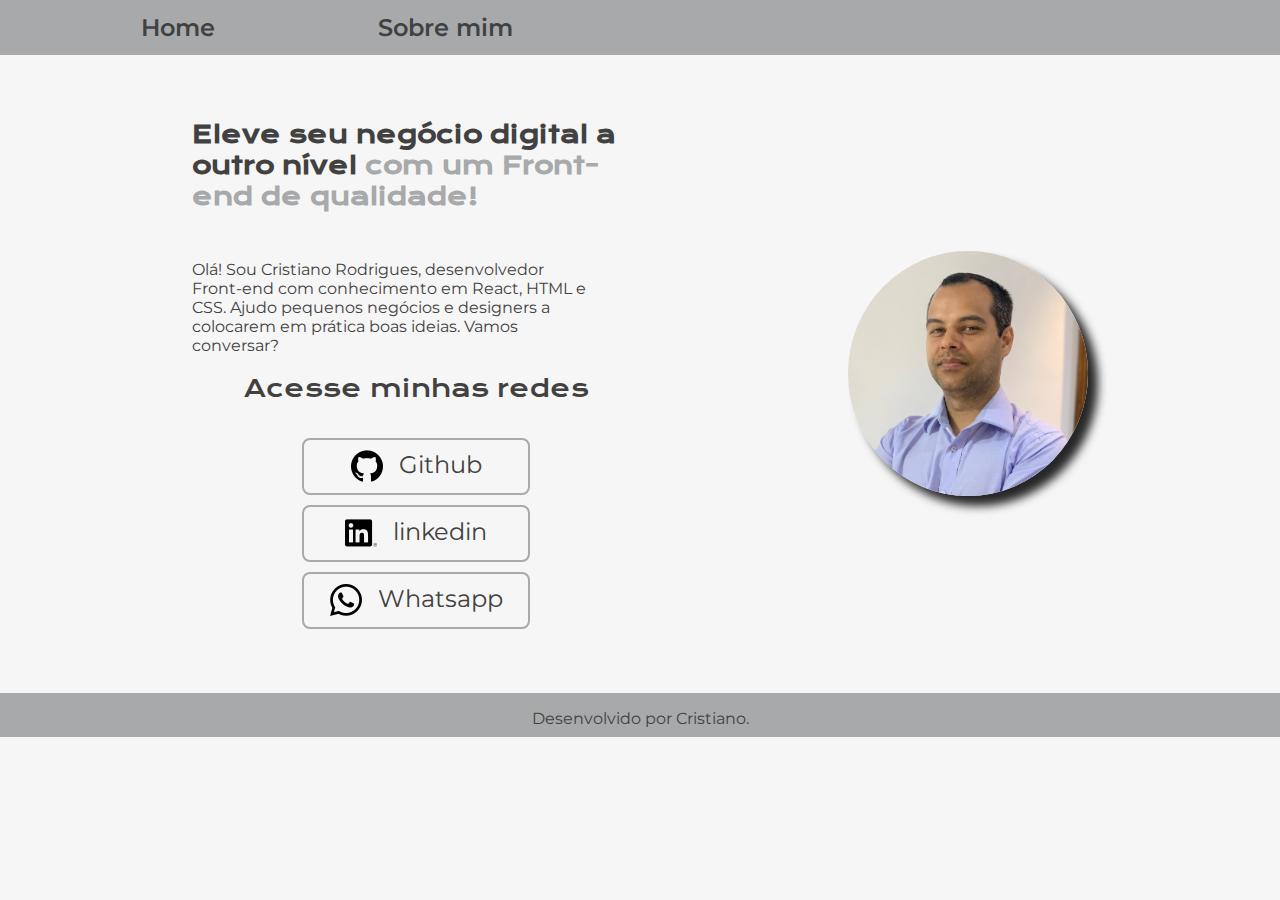
<file: Index.html>
<!DOCTYPE html>
<html lang="pt-br">

<head>
    <meta charset="UTF-8">
    <meta http-equiv="X-UA-Compatible" content="IE=edge">
    <meta name="viewport" content="width=device-width, initial-scale=1.0">
    <title>Portifolio</title>
    <link rel="stylesheet" href="./styles/style.css">
</head>

<body>
    <header class="cabecalho">
        <nav class="cabecalho__menu">
            <a class="cabecalho__menu__link" href="index.html">Home</a>
            <a class="cabecalho__menu__link" href="about.html">Sobre mim</a>
        </nav>
    </header>
    <main class="apresentacao">
        <section class="apresentacao__conteudo">
            <h1 class="apresentacao__conteudo__titulo">Eleve seu negócio digital a outro nível<strong 
            class="titulo-destaque"> com um Front-end de qualidade!
            </strong></h1>
            <p class="apresentacao__conteudo__texto">Olá! Sou Cristiano Rodrigues, desenvolvedor
            Front-end com conhecimento em React, HTML e
            CSS. Ajudo pequenos negócios e designers a
            colocarem em prática boas ideias. Vamos
            conversar?</p>
            <div class="apresentacao__links">
                <h2 class="apresentacao__links__subtitulo">Acesse minhas redes</h2>
                <a class="apresentacao__links__navegacao" href="https://github.com/CristianoRodr">
                    <img src="./assets/github.png">
                    Github
                </a>
                <a class="apresentacao__links__navegacao" href="https://linkedin.com/in/cristiano-rodrigues-dev/">
                    <img src="./assets/linkedin.png">
                    linkedin
                </a>
                <a class="apresentacao__links__navegacao" href="https://wa.me/5521995151581">
                    <img src="./assets/whatsapp.png">
                    Whatsapp
                </a>
            </div>
        </section>
        <img class="apresentacao__imagem" src="./assets/Cristiano.jpeg" alt="Foto de Cristiano">
    </main>
    <footer class="rodape">
        <p>Desenvolvido por Cristiano.</p>
    </footer>
</body>

</html>
</file>
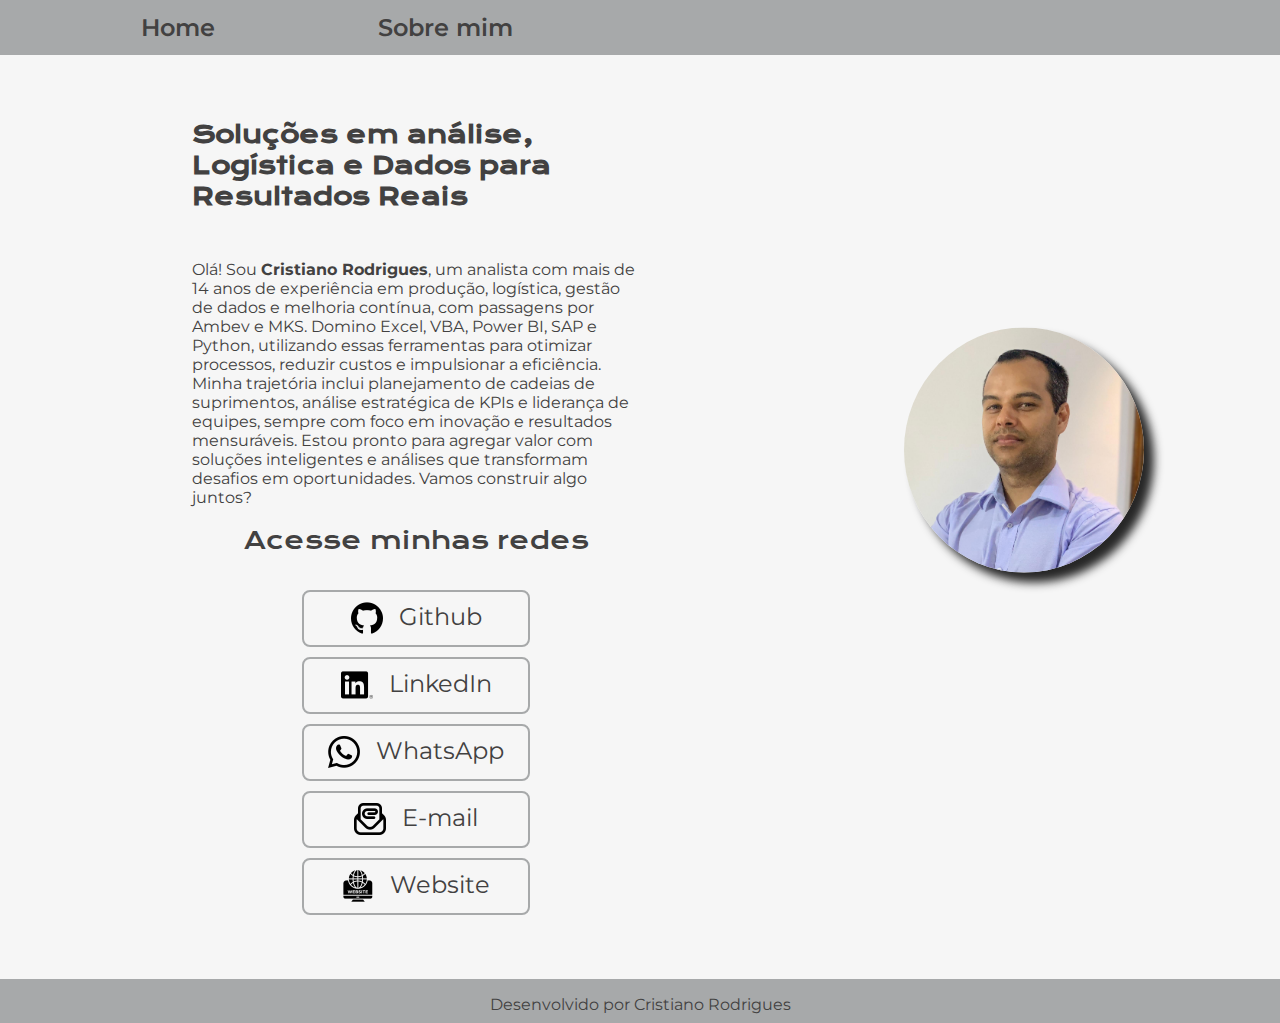
<file: index.html>
<!DOCTYPE html>
<html lang="pt-br">
<head>
    <meta charset="UTF-8">
    <meta http-equiv="X-UA-Compatible" content="IE=edge">
    <meta name="viewport" content="width=device-width, initial-scale=1.0">
    <meta name="description" content="Portfólio de Cristiano Rodrigues - Analista, Logística e Dados">
    <title>Portfólio - Cristiano Rodrigues</title>
    <link rel="stylesheet" href="./styles/style.css">
</head>
<body>
    <header class="cabecalho">
        <nav class="cabecalho__menu">
            <a class="cabecalho__menu__link" href="index.html">Home</a>
            <a class="cabecalho__menu__link" href="about.html">Sobre mim</a>
        </nav>
    </header>
    <main class="apresentacao">
        <section class="apresentacao__conteudo">
            <h1 class="apresentacao__conteudo__titulo">Soluções em análise, Logística e Dados para Resultados Reais</h1>
            <p class="apresentacao__conteudo__texto">Olá! Sou <strong>Cristiano Rodrigues</strong>, um analista com mais de 14 anos de experiência em produção, logística, gestão de dados e melhoria contínua, com passagens por Ambev e MKS. Domino Excel, VBA, Power BI, SAP e Python, utilizando essas ferramentas para otimizar processos, reduzir custos e impulsionar a eficiência. Minha trajetória inclui planejamento de cadeias de suprimentos, análise estratégica de KPIs e liderança de equipes, sempre com foco em inovação e resultados mensuráveis. Estou pronto para agregar valor com soluções inteligentes e análises que transformam desafios em oportunidades. Vamos construir algo juntos?</p>
            <div class="apresentacao__links">
                <h2 class="apresentacao__links__subtitulo">Acesse minhas redes</h2>
                <a class="apresentacao__links__navegacao" href="https://github.com/CristianoRodr">
                    <img src="./assets/github.png" alt="Github">
                    Github
                </a>
                <a class="apresentacao__links__navegacao" href="https://linkedin.com/in/cristiano-rodrigues-dev/">
                    <img src="./assets/linkedin.png" alt="LinkedIn">
                    LinkedIn
                </a>
                <a class="apresentacao__links__navegacao" href="https://wa.me/5521995151581">
                    <img src="./assets/whatsapp.png" alt="WhatsApp">
                    WhatsApp
                </a> 
                <a class="apresentacao__links__navegacao" href="mailto:cristrc@me.com">
                    <img src="./assets/Email.png" alt="E-mail">
                    E-mail
                </a>
                <a class="apresentacao__links__navegacao" href="https://cristianorodr.github.io/Website/">
                    <img src="./assets/Web.png" alt="Site">
                    Website
                </a>
            </div>
        </section>
        <img class="apresentacao__imagem fixed" src="./assets/Cristiano.jpeg" alt="Foto de Cristiano Rodrigues">
    </main>
    <footer class="rodape">
        <p>Desenvolvido por Cristiano Rodrigues</p>
    </footer>
</body>
</html>
</file>
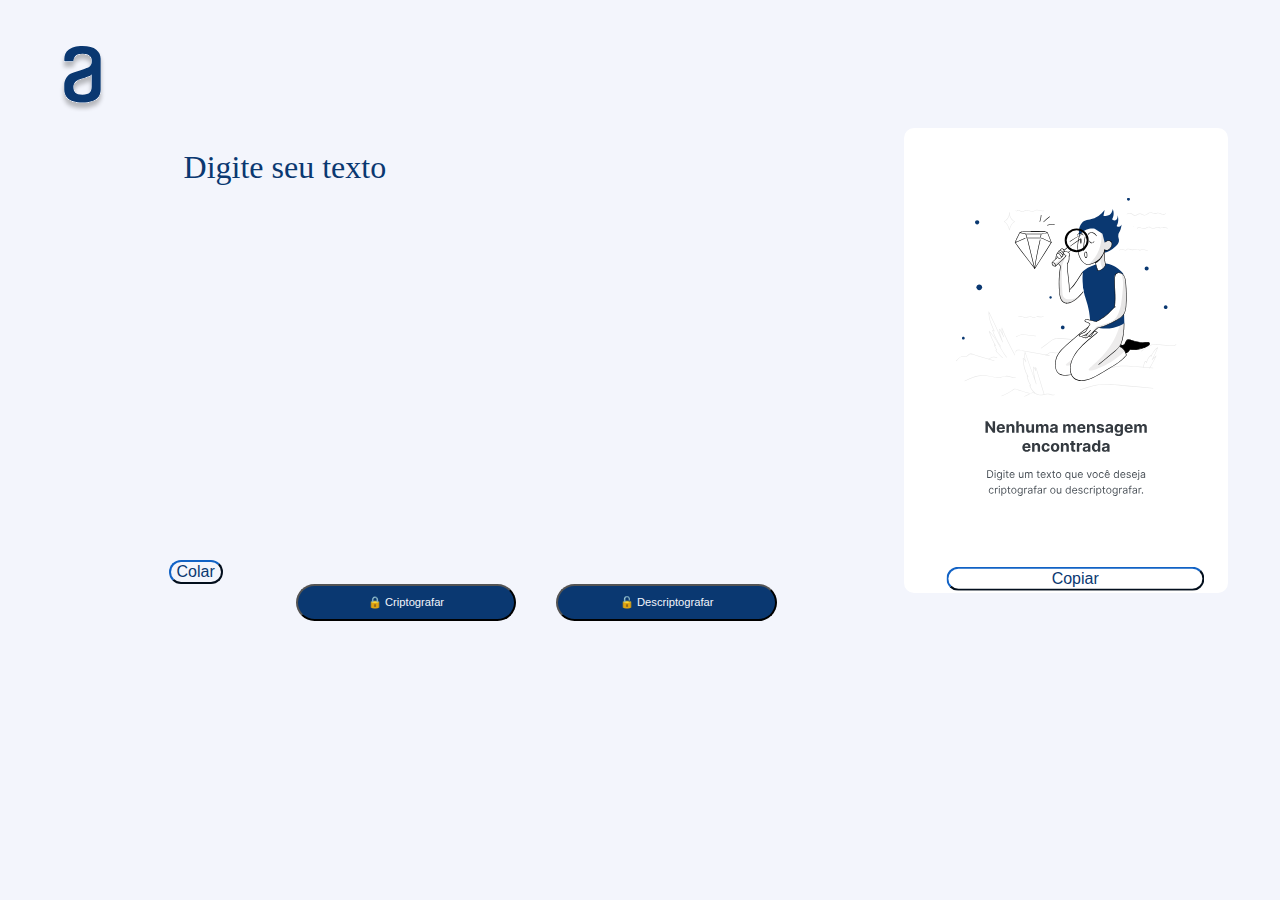
<file: DesafioAalura01/index.html>
<!DOCTYPE html>
<html lang="pt-br">

<head>
    <meta charset="UTF-8">
    <meta http-equiv="X-UA-Compatible" content="IE=edge">
    <meta name="viewport" content="width=device-width, initial-scale=1.0">
    <title>&#128275; KEY &#128274;</title>
    <link rel="stylesheet" href="./styles/style.css">
</head>

<body>
    <header>
        <img class="logo" src="./assets/AAlura.svg" alt="A Alura">
    </header>
    
    <main class="page">

        <div class="conteudo">
            <div class="coluna1">            
                <textarea id="inputText" rows="20" cols="100%" placeholder="Digite seu texto"></textarea><br><br>
                <button  class="botaoColar"  onclick="pasteText()">Colar</button>
                <div class="conteudo-botao">
                    <button class="botao" onclick="encryptText('encrypt')">
                        &#128274; Criptografar
                    </button>
                    <button class="botao" onclick="encryptText('decrypt')">
                        &#128275; Descriptografar
                    </button>
                </div>
            </div>
            <div class="coluna2">
                <div class="output">
                    <textarea id="outputText" rows="4" cols="50" readonly placeholder="Nenhuma mensagem encontrada"></textarea>
                    <img id="lupaImg" src="./assets/Lupa.svg" alt="Lupa">
                    <button  class="botaoCopiar" onclick="copyText()">Copiar </button>
                </div>
            </div>
        </div>
        
    </main>
    


    <script>
        function encryptText(action) {
            var inputText = document.getElementById('inputText').value;
            var outputText = '';

            if (action === 'encrypt') {
                for (var i = 0; i < inputText.length; i++) {
                    var charCode = inputText.charCodeAt(i);
                    outputText += String.fromCharCode(charCode + 1);
                }
            } else if (action === 'decrypt') {
                for (var i = 0; i < inputText.length; i++) {
                    var charCode = inputText.charCodeAt(i);
                    outputText += String.fromCharCode(charCode - 1);
                }
            }

            document.getElementById('outputText').value = outputText;
        }

        function copyText() {
            var outputText = document.getElementById('outputText');
            outputText.select();
            document.execCommand('copy');
            
        }

        function pasteText() {
  var inputText = document.getElementById('inputText');
  inputText.focus();

   (navigator.clipboard) 
    navigator.clipboard.readText().then(function(texto) {
      inputText.value = texto;
    });
}

document.getElementById('inputText').addEventListener('input', function() {
    var lupaImg = document.getElementById('lupaImg');
    if (this.value === '') {
        lupaImg.style.display = 'block'; 
    } else {
        lupaImg.style.display = 'none'; 
    }
});
    </script>
</body>

</html>
</file>
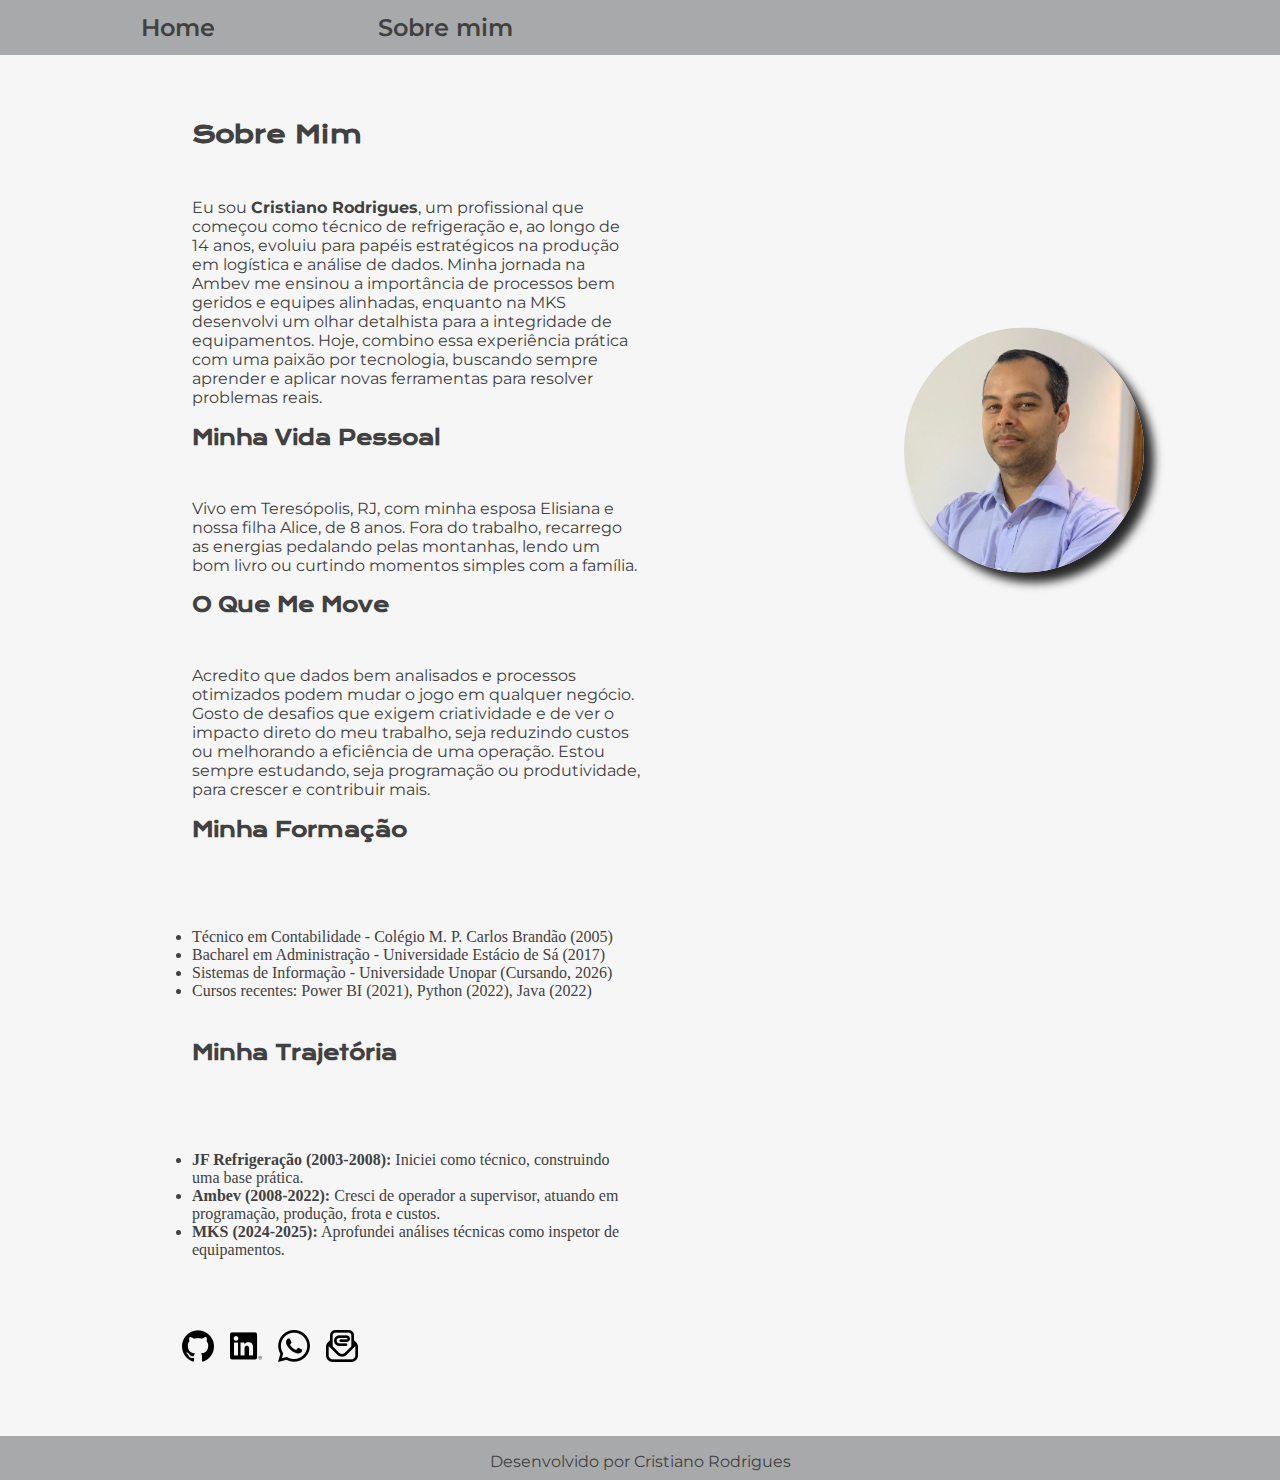
<file: about.html>
<!DOCTYPE html>
<html lang="pt-br">
<head>
    <meta charset="UTF-8">
    <meta http-equiv="X-UA-Compatible" content="IE=edge">
    <meta name="viewport" content="width=device-width, initial-scale=1.0">
    <meta name="description" content="Sobre Cristiano Rodrigues - Analista de Logística e Dados">
    <title>Sobre Mim - Cristiano Rodrigues</title>
    <link rel="stylesheet" href="./styles/style.css">
    <style>
        .apresentacao__links__redes {
            display: flex;
            justify-content: center;
            gap: 16px;
            margin-top: 20px;
        }
        .apresentacao__links__redes a {
            display: flex;
            align-items: center;
            justify-content: center;
        }
        .apresentacao__links__redes img {
            width: 32px;
            height: 32px;
        }
        .apresentacao__conteudo__texto ul {
            list-style-type: disc;
            margin-left: 20px;
        }
    </style>
</head>
<body>
    <header class="cabecalho">
        <nav class="cabecalho__menu">
            <a class="cabecalho__menu__link" href="index.html">Home</a>
            <a class="cabecalho__menu__link" href="about.html">Sobre mim</a>
        </nav>
    </header>

    <main class="apresentacao">
        <section class="apresentacao__conteudo">
            <h1 class="apresentacao__conteudo__titulo">Sobre Mim</h1>
            <p class="apresentacao__conteudo__texto">Eu sou <strong>Cristiano Rodrigues</strong>, um profissional que começou como técnico de refrigeração e, ao longo de 14 anos, evoluiu para papéis estratégicos na produção em logística e análise de dados. Minha jornada na Ambev me ensinou a importância de processos bem geridos e equipes alinhadas, enquanto na MKS desenvolvi um olhar detalhista para a integridade de equipamentos. Hoje, combino essa experiência prática com uma paixão por tecnologia, buscando sempre aprender e aplicar novas ferramentas para resolver problemas reais.</p>

            <h2 class="apresentacao__conteudo__subtitulo">Minha Vida Pessoal</h2>
            <p class="apresentacao__conteudo__texto">Vivo em Teresópolis, RJ, com minha esposa Elisiana e nossa filha Alice, de <span id="idade-alice"></span> anos. Fora do trabalho, recarrego as energias pedalando pelas montanhas, lendo um bom livro ou curtindo momentos simples com a família.</p>

            <h2 class="apresentacao__conteudo__subtitulo">O Que Me Move</h2>
            <p class="apresentacao__conteudo__texto">Acredito que dados bem analisados e processos otimizados podem mudar o jogo em qualquer negócio. Gosto de desafios que exigem criatividade e de ver o impacto direto do meu trabalho, seja reduzindo custos ou melhorando a eficiência de uma operação. Estou sempre estudando, seja programação ou produtividade, para crescer e contribuir mais.</p>

            <h2 class="apresentacao__conteudo__subtitulo">Minha Formação</h2>
            <p class="apresentacao__conteudo__texto">
                <ul>
                    <li>Técnico em Contabilidade - Colégio M. P. Carlos Brandão (2005)</li>
                    <li>Bacharel em Administração - Universidade Estácio de Sá (2017)</li>
                    <li>Sistemas de Informação - Universidade Unopar (Cursando, 2026)</li>
                    <li>Cursos recentes: Power BI (2021), Python (2022), Java (2022)</li>
                </ul>
            </p>

            <h2 class="apresentacao__conteudo__subtitulo">Minha Trajetória</h2>
            <p class="apresentacao__conteudo__texto">
                <ul>
                    <li><strong>JF Refrigeração (2003-2008):</strong> Iniciei como técnico, construindo uma base prática.</li>
                    <li><strong>Ambev (2008-2022):</strong> Cresci de operador a supervisor, atuando em programação, produção, frota e custos.</li>
                    <li><strong>MKS (2024-2025):</strong> Aprofundei análises técnicas como inspetor de equipamentos.</li>
                </ul>
            </p>

            <div class="apresentacao__links__redes">
                <a href="https://github.com/CristianoRodr"><img src="./assets/github.png" alt="Github"></a>
                <a href="https://linkedin.com/in/cristiano-rodrigues-dev/"><img src="./assets/linkedin.png" alt="LinkedIn"></a>
                <a href="https://wa.me/5521995151581"><img src="./assets/whatsapp.png" alt="WhatsApp"></a>
                <a href="mailto:cristrc@me.com"><img src="./assets/Email.png" alt="E-mail"></a>
            </div>
        </section>
        <img class="apresentacao__imagem fixed" src="./assets/Cristiano.jpeg" alt="Foto de Cristiano Rodrigues">
    </main>

    <footer class="rodape">
        <p>Desenvolvido por Cristiano Rodrigues</p>
    </footer>

    <script>
        function calcularIdade(dataNascimento) {
            const hoje = new Date();
            const nascimento = new Date(dataNascimento);
            let idade = hoje.getFullYear() - nascimento.getFullYear();
            const mes = hoje.getMonth() - nascimento.getMonth();
            if (mes < 0 || (mes === 0 && hoje.getDate() < nascimento.getDate())) {
                idade--;
            }
            return idade;
        }
        const dataNascimentoAlice = '2017-09-02';
        const idadeAlice = calcularIdade(dataNascimentoAlice);
        document.getElementById('idade-alice').textContent = idadeAlice;
    </script>
</body>
</html>
</file>
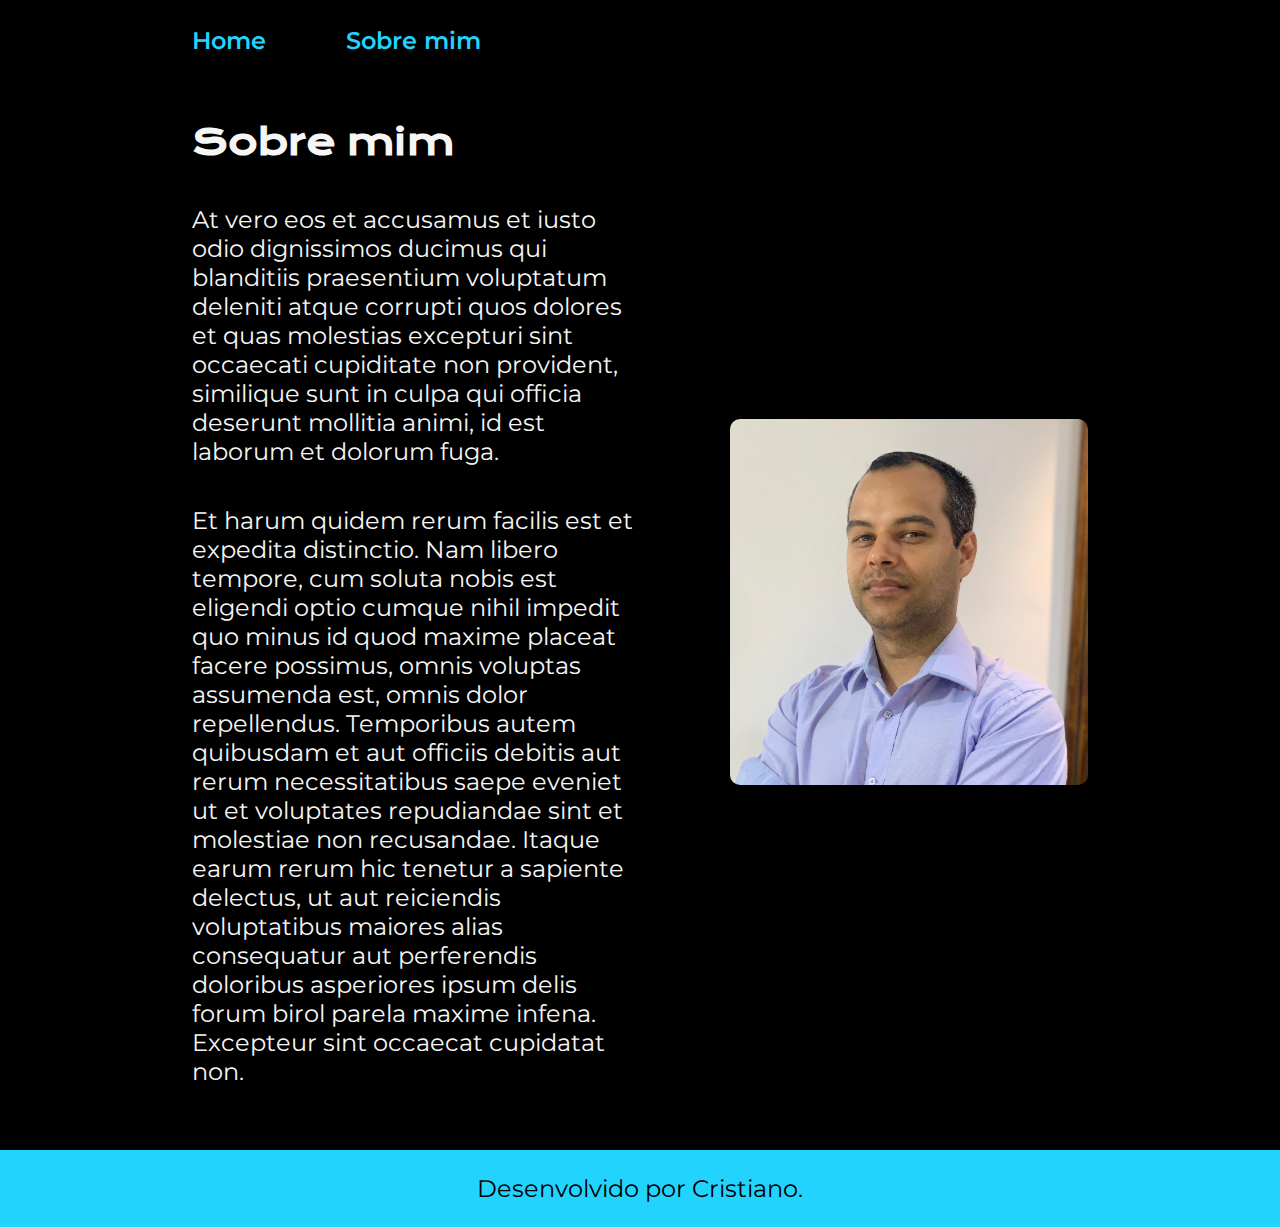
<file: Projetos/Portifolio-01/about.html>
<!DOCTYPE html>
<html lang="pt-br">

<head>
    <meta charset="UTF-8">
    <meta http-equiv="X-UA-Compatible" content="IE=edge">
    <meta name="viewport" content="width=device-width, initial-scale=1.0">
    <title>Sobre mim</title>
    <link rel="stylesheet" href="./styles/style.css">
</head>

<body>
    <header class="cabecalho">
        <nav class="cabecalho__menu">
            <a class="cabecalho__menu__link" href="index.html">Home</a>
            <a class="cabecalho__menu__link" href="about.html">Sobre mim</a>
        </nav>
    </header>

    <main class="apresentacao">
        <section class="apresentacao__conteudo">
            <h1 class="apresentacao__conteudo__titulo">Sobre mim</h1>
            <p class="apresentacao__conteudo__texto">At vero eos et accusamus et iusto odio dignissimos ducimus qui blanditiis praesentium voluptatum deleniti
                atque corrupti quos dolores et quas molestias excepturi sint occaecati cupiditate non provident,
                similique sunt in culpa qui officia deserunt mollitia animi, id est laborum et dolorum fuga.
            </p>
            <p class="apresentacao__conteudo__texto">
                Et harum quidem rerum facilis est et expedita distinctio. Nam libero tempore, cum soluta nobis est
                eligendi optio cumque nihil impedit quo minus id quod maxime placeat facere possimus, omnis voluptas
                assumenda est, omnis dolor repellendus. Temporibus autem quibusdam et aut officiis debitis aut rerum
                necessitatibus saepe eveniet ut et voluptates repudiandae sint et molestiae non recusandae. Itaque earum
                rerum hic tenetur a sapiente delectus, ut aut reiciendis voluptatibus maiores alias consequatur aut
                perferendis doloribus asperiores ipsum delis forum birol parela maxime infena. Excepteur sint occaecat
                cupidatat non.</p>
        </section>
        <img class="apresentacao__imagem" src="./assets/Cristiano.jpeg" alt="Foto de Cristiano">
    </main>

    <footer class="rodape">
        <p>Desenvolvido por Cristiano.</p>
    </footer>
</body>

</html>
</file>
<file: styles/style.css>
@import url('https://fonts.googleapis.com/css2?family=Krona+One&family=Montserrat:wght@400;600&display=swap');

:root {
    --cor-primaria: #424141;
    --cor-secundaria: #F6F6F6;
    --cor-terciaria: #a7a9aa;
    --cor-hover: #272727;

    --fonte-primaria: 'Krona One', sans-serif;
    --fonte-secundaria: 'Montserrat', sans-serif;
}
*{
    margin: 0;
    padding: 0;
}

body{
    box-sizing: border-box;
    background-color: var(--cor-secundaria);
    color: var(--cor-primaria);
}

.cabecalho{
    background-color: var(--cor-terciaria) ;
  
}
.cabecalho__menu__link:hover{
    background-color: var(--cor-primaria);
    color: var(--cor-secundaria);
}
.cabecalho__menu{
    display: flex;
    gap: 10px;
    
}
.cabecalho__menu__link{
    font-family: var(--fonte-secundaria);
    font-size: 1.5rem;
    font-weight: 600;
    color: var(--cor-primaria);
    text-decoration: none;
    padding: 1%;
    border-radius: 5%;
    margin-left: 10%;
}
.apresentacao{
    padding: 5% 15%;
    display: flex;
    align-items: center;
    justify-content: space-between;

    
}
.apresentacao__conteudo{
    width: 50%;
    display: flex;
    flex-direction: column;
   
}

.apresentacao__conteudo__titulo{
    font-size: 1.5rem;
    font-family: var(--fonte-primaria);
}

.apresentacao__conteudo__subtitulo{
    font-size: 1.25rem;
    font-family: var(--fonte-primaria);
   
}
.titulo-destaque{
    color: var(--cor-terciaria);
}
.apresentacao__conteudo__texto{
    font-size: 1rem;
    font-family: var(--fonte-secundaria);
    white-space: pre-line;
    margin-bottom: 4%;
}

.apresentacao__links{
    display: flex;
    flex-direction: column;
    justify-content: space-between;
    align-items: center;
    gap: 10px;
}
.apresentacao__links__subtitulo{
    font-family: var(--fonte-primaria);
    font-weight: 400;
    font-size: 1.5rem;
}
.apresentacao__links__navegacao{
    display: flex;
    justify-content: center;
    gap: 16px;
    border: 2px solid var(--cor-terciaria);
    width: 50%;
    text-align: center;
    border-radius: 8px;
    font-size: 1.5rem;
    font-weight: 400;
    padding: 10.5px 0;
    text-decoration: none;
    color: var(--cor-primaria);
    font-family: var(--fonte-secundaria);
}
.apresentacao__links__redes{
    display: flex;
    justify-content: center;
    gap: 30px;
    width: 5%;
    text-align: center;
    font-size: 1.5rem;
    font-weight: 400;
    padding: 10.5px 0;
    text-decoration: none;
    color: var(--cor-secundaria);
    font-family: var(--fonte-secundaria);
    margin-left: 15%;
}

.apresentacao__links__navegacao:hover{
    background-color: var(--cor-hover);
    color: var(--cor-secundaria);
}
.apresentacao__imagem{
    width: 30ch;
    min-width: 10%;
    border-radius:50%;
    box-shadow: 10px 10px 10px var(--cor-hover)
    
}
.fixed {
    position: fixed;
    top: 50%;
    left: 80%;
    transform: translate(-50%, -50%);
}

.rodape{
    color: var(--cor-primaria);
    background-color: var(--cor-terciaria);
    padding: 2px 0;
    text-align: center;
    font-family: var(--fonte-secundaria);
    font-size: 1rem;
    line-height: 0;
    font-weight: 400;
    bottom: 0;
}


/* Responsividade */
h1, h2 {
    margin-bottom: 1.5rem; 
}

p {
    margin-top: 1.5rem; 
    margin-bottom: 1rem;
}

@media (max-width: 1200px) {
    .cabecalho{
         padding: 2%;  
    }
    .cabecalho__menu{
        justify-content: center;
    }
    .apresentacao{
        flex-direction: column-reverse;
        padding: 5%;
    }
    .apresentacao__conteudo{
        width: auto;
    }
    .fixed {
        width: 20ch;
        position:relative;
        margin-top: 15%;
        left: 15%;
        min-width: 150px;
        min-height: 150px;
    }
    .rodape{
        padding: 5px;
        font-size: 1rem;
    }
    
}
@media (max-width: 450px) {
    .apresentacao__imagem {
      margin: 25% auto auto 35%;
    }
}
</file>
<file: DesafioAalura01/styles/style.css>
@import url('https://fonts.googleapis.com/css2?family=Krona+One&family=Montserrat:wght@400;600&display=swap');

:root {
    --cor-primaria: #F3F5FC;
    --cor-secundaria: #0A3871;
    --cor-terciaria: #495057;
    --cor-hover: #343A40;
}
.header{
    max-width: 20px;;
}


body {
    box-sizing: border-box;
    background-color: var(--cor-primaria);
    color: var(--cor-secundaria);
    font-family: sans-serif;
}

.logo {
    margin: 3% auto auto auto;
    background-position-y: top;
    width: 150px;
}
.page {
    margin: 1% auto auto 3%;

}

::placeholder{
    font-family: 'Inter';
    font-style: 1rem;
    font-weight: 500;
    font-size: 2rem;
    line-height: 150%;
    color: var(--cor-secundaria);


}

.conteudo-botao{
    display: flex;
    gap: 40px;
    justify-content: center;
}



.coluna1{
    position: relative;
    width: 60%;
    flex-direction: column;
    float: left;
    margin-left: 10%;
}

#inputText{
    font-family: 'Inter', Courier, monospace;
    font-size: 2rem;
    z-index: 1;
    border-radius: 10px;
    width: 90%;
    height: 18cap;
    resize: none;
    position: relative;
    padding: 15px;
    color: var(--cor-secundaria);
    background-color: transparent;
    border: none;

}
#lupaImg{
    z-index: 2;
    position: absolute;  
    top: 50%; 
    left: 50%; 
    transform: translate(-60%, -55%);
    pointer-events: none;
    max-width: 60%;

}
#outputText{
    border: none;
    font-family: 'Inter', Courier, monospace;
    font-size: 1.5cap;
    z-index: 1;
    border-radius: 10px;
    width: 80%;
    height: 40cap;
    size: 90%;
    resize: none;
    position: relative;
    padding: 15px;
    color: var(--cor-secundaria);
}

.botaoColar {
    
    background-color: transparent; 
    color: var(--cor-secundaria);
    font-size: 1rem;
    padding: 1.5cap auto;
    border-color: var(--cor-secundaria);
    border-radius: 20px; 
    cursor: pointer;
   

 
}
.botaoCopiar {
    
    
    background-color: transparent; 
    color: var(--cor-secundaria);
    font-size: 1rem;
    padding: 1.5cap auto;
    width: 70%;
    border-color: var(--cor-secundaria);
    border-radius: 20px; 
    cursor: pointer;
    z-index: 1;
    position: absolute;  
    top: 95%; 
    left: 50%; 
    transform: translate(-55%, -30%);
}

.botao:hover {
    background-color: #aeb5bd;
}

.coluna2{
    position: relative;
    width: 30%;
    flex-direction: column;
    float: right;
   
    
}
  
.botao {
    cursor: pointer;
    background-color: var(--cor-secundaria);
    width: 30%;
    text-align: center;
    border-radius: 30px;
    font-size: 0.7rem;
    padding: 10px 20px;
    text-decoration: none;
    color: var(--cor-primaria);
}
#outputText::placeholder{
    color: #Fff;
    text-align: center;
    font-size: 20px;

}

@media screen and (max-width: 900px) {
    .conteudo {
        flex-direction: column;
    }

    .coluna1 {
        width: 100%; 
        float: none; 
        margin-left: 0; 
    }

    .coluna2 {
        width: 100%; 
        float: none;  
        margin-left: 0; 
    }

    #outputText{
        margin-top: 5%;
        z-index: 1;
        border-radius: 30px;
        width: 90%;
        height: auto;
        resize: none;
        position: relative;
        padding: 15px;
        color: var(--cor-secundaria);
    }
    #lupaImg{
       
        display: none;
    }
    .botaoCopiar {
    
        width: 30%;
        height: 20%;
        top: 110%; 
        left: 50%; 
    }
    #outputText::placeholder{
    color: var(--cor-secundaria)
    
    }

}

@media screen and (max-width: 400px) {

    .conteudo-botao{
        flex-direction: column;
        gap: 10px;
        align-items: center;
    }

    .botao{
        width: 150px;
        height: 40px;
    }
    
   
}
</file>
<file: Projetos/Portifolio-01/styles/style.css>
@import url('https://fonts.googleapis.com/css2?family=Krona+One&family=Montserrat:wght@400;600&display=swap');

:root {
    --cor-primaria: #000000;
    --cor-secundaria: #F6F6F6;
    --cor-terciaria: #22D4FD;
    --cor-hover: #272727;

    --fonte-primaria: 'Krona One', sans-serif;
    --fonte-secundaria: 'Montserrat', sans-serif;
}
*{
    margin: 0;
    padding: 0;
}

body{
    box-sizing: border-box;
    background-color: var(--cor-primaria);
    color: var(--cor-secundaria);
}

.cabecalho{
    padding: 2% 0% 0% 15%;
}
.cabecalho__menu{
    display: flex;
    gap: 80px;
}
.cabecalho__menu__link{
    font-family: var(--fonte-secundaria);
    font-size: 1.5rem;
    font-weight: 600;
    color: var(--cor-terciaria);
    text-decoration: none;
}
.apresentacao{
    padding: 5% 15%;
    display: flex;
    align-items: center;
    justify-content: space-between;
    gap: 82px;
}
.apresentacao__conteudo{
    width: 50%;
    display: flex;
    flex-direction: column;
    gap: 40px;
}

.apresentacao__conteudo__titulo{
    font-size: 2.25rem;
    font-family: var(--fonte-primaria);
}
.titulo-destaque{
    color: var(--cor-terciaria);
}
.apresentacao__conteudo__texto{
    font-size: 1.5rem;
    font-family: var(--fonte-secundaria);
}

.apresentacao__links{
    display: flex;
    flex-direction: column;
    justify-content: space-between;
    align-items: center;
    gap: 32px;
}
.apresentacao__links__subtitulo{
    font-family: var(--fonte-primaria);
    font-weight: 400;
    font-size: 1.5rem;
}
.apresentacao__links__navegacao{
    display: flex;
    justify-content: center;
    gap: 16px;
    border: 2px solid var(--cor-terciaria);
    width: 50%;
    text-align: center;
    border-radius: 8px;
    font-size: 1.5rem;
    font-weight: 600;
    padding: 21.5px 0;
    text-decoration: none;
    color: var(--cor-secundaria);
    font-family: var(--fonte-secundaria);
}
.apresentacao__links__navegacao:hover{
    background-color: var(--cor-hover);
}
.apresentacao__imagem{
    width: 40%;
    border-radius:10px;
}
.rodape{
    color: var(--cor-primaria);
    background-color: var(--cor-terciaria);
    padding: 24px;
    text-align: center;
    font-family: var(--fonte-secundaria);
    font-size: 1.5rem;
    font-weight: 400;
}

@media (max-width: 1200px) {
    .cabecalho{
         padding: 10%;  
    }
    .cabecalho__menu{
        justify-content: center;
    }
    .apresentacao{
        flex-direction: column-reverse;
        padding: 5%;
    }
    .apresentacao__conteudo{
        width: auto;
    }
}
</file>
